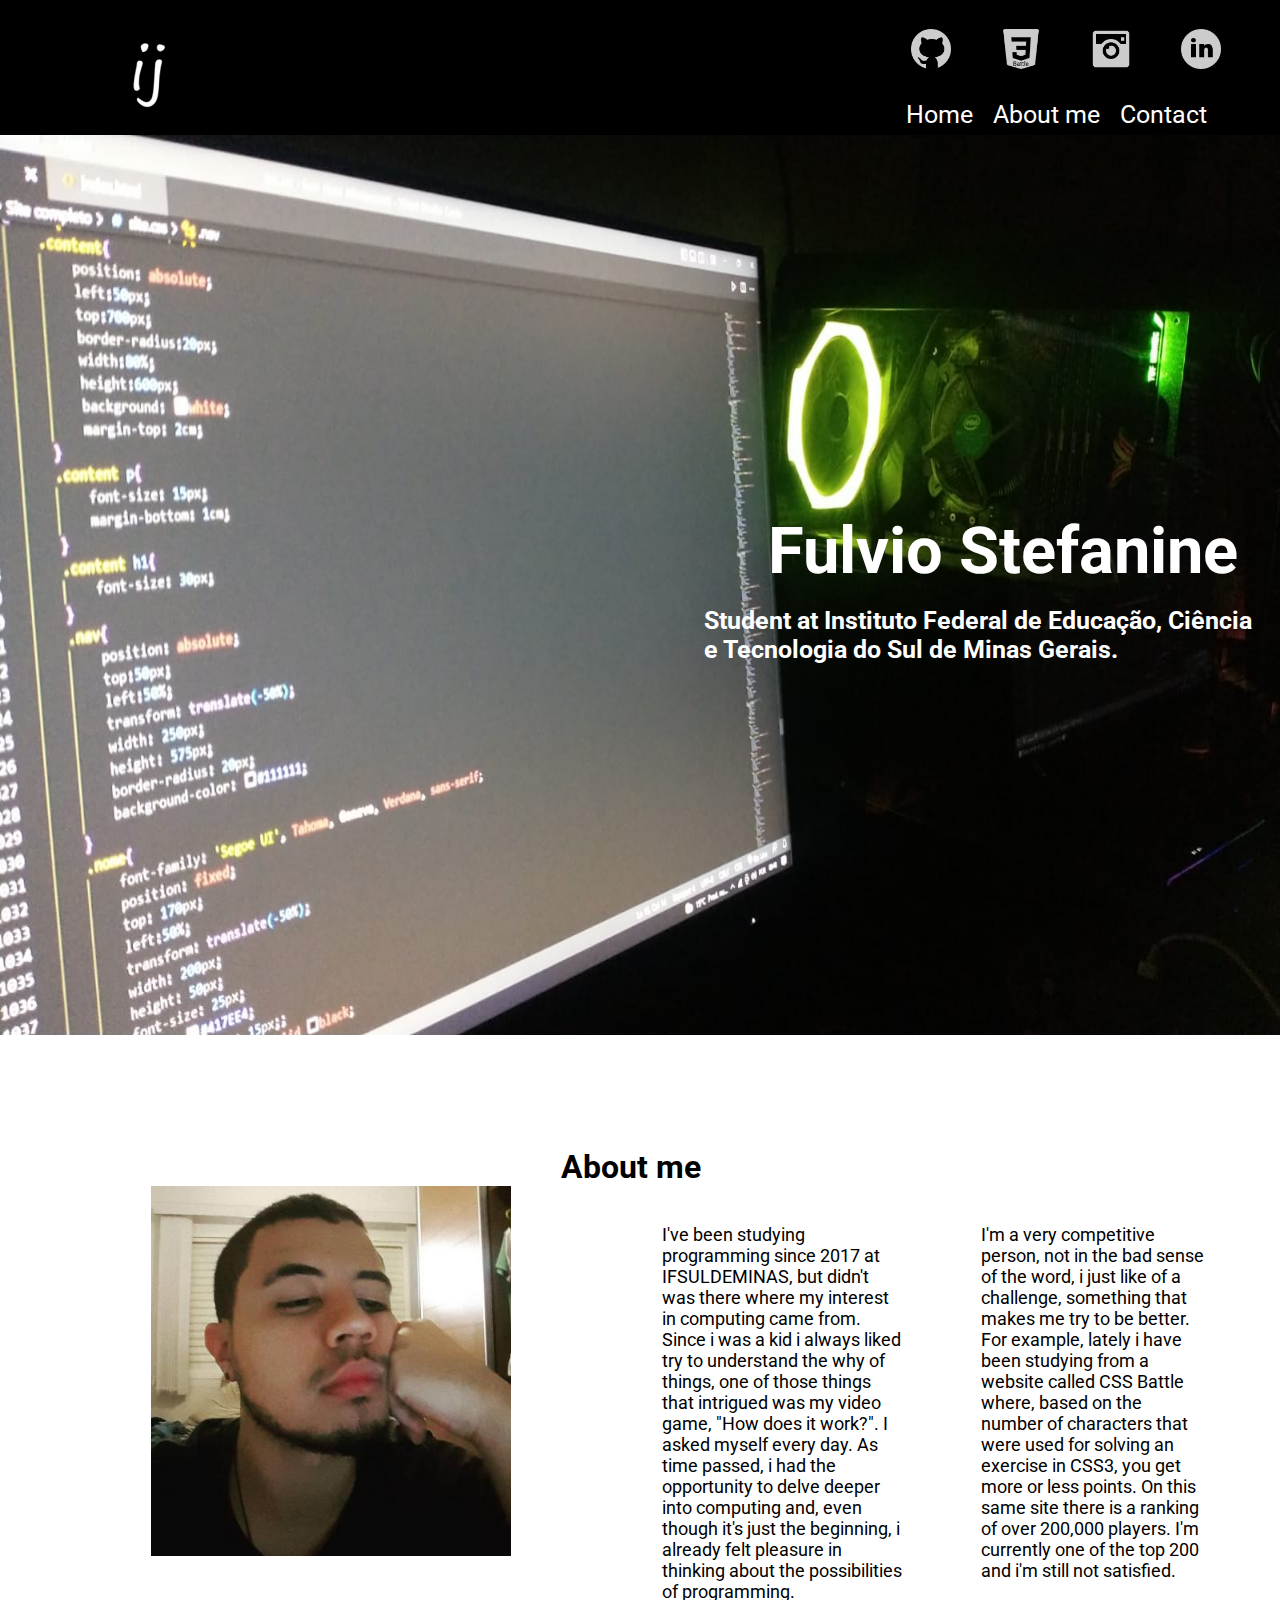
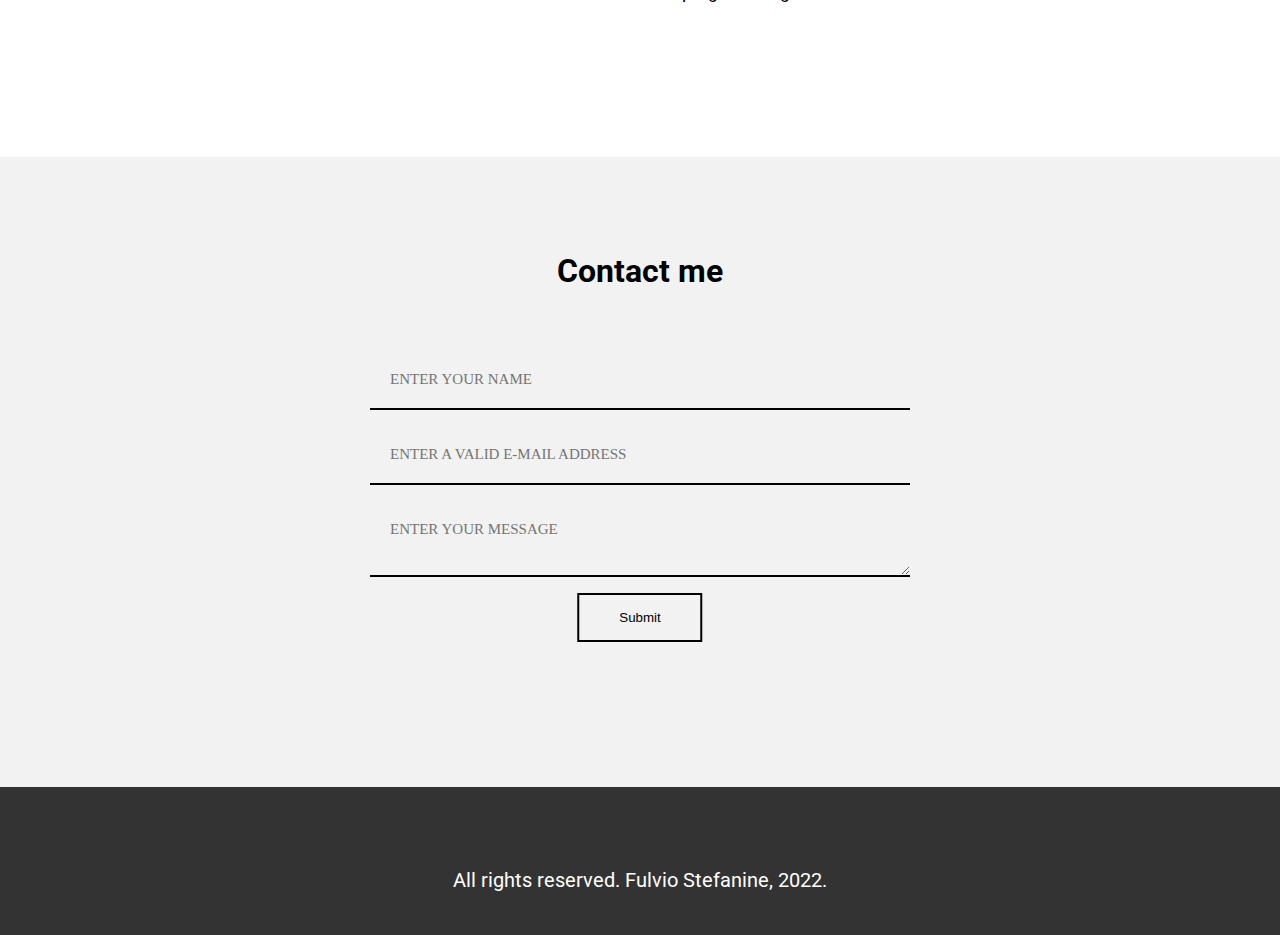
<file: Segunda Página WEB/index.html>
<!DOCTYPE html>
<html lang="pt-br">
<head>
    <style>
        @import url('https://fonts.googleapis.com/css2?family=Roboto:wght@300&display=swap');
        </style>
    <link rel="stylesheet" type="text/css" href="site.css" media="screen" />
    <meta charset="UTF-8">
    <meta http-equiv="X-UA-Compatible" content="IE=edge">
    <meta name="viewport" content="width=device-width, initial-scale=1.0">
    <title>Fustsiju</title>
</head>
<body>
    <div class="nav">
        <img id="logo" src="logo.PNG">
        <div class="loc">
            <a href="https://github.com/fustsiju" target="_blank"><img id="rlogos"  src="gitlogo.png"></a>
            <a href="https://cssbattle.dev/player/fustsiju" target="_blank"><img id="rlogos"  src="cblogo.png"></a>
            <a href="https://www.instagram.com/fustsiju/" target="_blank"><img id="rlogos" src="iglogo.png"></a>
            <a href="https://www.linkedin.com/in/fustsiju/" target="_blank"><img id="rlogos" src="inlogo.png"></a>
        </div>
        <div class="pos">
            <a href="#section1" id="ha">Home</a>
            <a href="#section2" id="hb">About me</a>
            <a href="#section3" id="hc">Contact</a>
        </div>
    </div>
    <div class="container" id="section1">
        <img id="back" src="background.jpeg">
        <h1>Fulvio Stefanine</h1>
        <h2>Student at Instituto Federal de Educação, Ciência e Tecnologia do Sul de Minas Gerais.</h2>
    </div>
    <div class="about" id="section2">
        <img id="foto" src="foto.jfif">
        <h1>About me</h1>
        <p>I've been studying programming since 2017 at IFSULDEMINAS, but didn't was there where my interest in computing came from. Since i was a kid i always liked try to understand the why of things, one of those things that intrigued was my video game, "How does it work?". I asked myself every day. As time passed, i had the opportunity to delve deeper into computing and, even though it's just the beginning, i already felt pleasure in thinking about the possibilities of programming.</p>
        <p>I'm a very competitive person, not in the bad sense of the word, i just like of a challenge, something that makes me try to be better. For example, lately i have been studying from a website called CSS Battle where, based on the number of characters that were used for solving an exercise in CSS3, you get more or less points. On this same site there is a ranking of over 200,000 players. I'm currently one of the top 200 and i'm still not satisfied.</p>
    </div>
    <div class="contact" id="section3">
        <h1>Contact me</h1>
        <div class="formulario">
            <form action="">
              
                  <input type="text" name="name" placeholder="ENTER YOUR NAME">
          
             
                  <input type="text" name="email" placeholder="ENTER A VALID E-MAIL ADDRESS">

              
                  <textarea id="subject" name="subject" placeholder="ENTER YOUR MESSAGE"></textarea>
          
              <input type="submit" value="Submit">
            </form>
          </div>
    </div>

            <div id="footer">
                <p>All rights reserved. Fulvio Stefanine, 2022.</p>                   
            </div>
        </div>
    </div>
</body>
</html>
</file>
<file: Segunda Página WEB/site.css>
body, html, p, h1{
    height:100%;
    padding: 0;
    margin:0;
    border: 0;
    font-family:'Roboto', sans-serif;
    scroll-behavior: smooth;
  }
  .nav a{
    text-decoration: none;
    color:white;
    margin: 10px;
    font-size: 25px;
  }
  .nav{
    width:100%;
    height:15%;
    background: black;
    display: flex;
  }
  #logo{
    position: absolute;
    left:10%;
    top:4%;
    width:40px;
    height:80px;
  }
  #rlogos{
    margin-right: 20px;
    width: 50px;
    height: 50px;
  }
  .loc{
    position: relative;
    display: flex;
    left:80%;
    top:10%;
  }
  .pos{
    position: absolute;
    left:80%;
    top:10%;
    display: flex;
  }
  #ha:hover{
    color:yellow;
  }
  #hb:hover{
    color:yellow;
  }
  #hc:hover{
    color:yellow;
  }
  .container{
    position: relative;
    width:100%;
    height:100%;  
  }
  #back{
    position: absolute;
    width: 100%;
    height:100%;
  }
  .container h1{
    position: absolute;
    left:60%;
    top:42%;
    font-size:70px;
    color: white;
  }
  .container h2{
    position: absolute;
    left:55%;
    top:50%;
    margin-right:20px;
    font-size:25px;
    color: white;
  }
  .about{
    display:flex;
  }
  .about h1{
    position: absolute;
    left:30%;
    margin:3cm
  }
  .about p{
    margin-top:6cm;
    margin-right:4cm;
    font-size:25px;
  }
  .contact{
    position:relative;
    width:100%;
    height:70%;
    background-color: #f2f2f2;
  }
  .contact h1{
    position: absolute;
    left:50%;
    transform: translate(-50%);
    top:15%;
  }
  .formulario{
    position:relative;
    top:25%;
    border-radius: 5px;
    padding: 30px;
    display:flex;
    justify-content: center;
    align-items: center;
  }

  input[type=text], select, textarea {
    outline: none;
    display: flex;
    width: 500px;
    padding: 20px;
    border-bottom: 2px solid black;
    background-color: #f2f2f2;
    border-top:none;
    border-left:none;
    border-right: none;
    margin-top: 6px;
    margin-bottom: 16px;
    resize: vertical;
    font-family: 'Times New Roman', Times, serif;
    font-size: 15px;
  }
  input[type=submit] {
    position: relative;
    left: 50%;
    transform: translate(-50%);
    background-color: transparent;
    color: black;
    padding: 15px 40px;
    border: 2px solid black;
    cursor: pointer;
  }
  
  input[type=submit]:hover {
    border:none;
  }

  #foto{
    margin:4cm;
    max-width:360px;
    height:370px;
  }
  #footer{
    position: relative;
    width:100%;
    height: 110px;
    background: #333333;
    padding-top: 1cm;
  }
  #footer p{
    color: white;
    font-size: 20px;
    display: flex;
    justify-content: center;
    align-items: center;
  }
  @media (max-width: 1680px){
    .container h1{
      position: absolute;
      left:61%;
      top:42%;
      font-size:70px;
      color: white;
    }
    .container h2{
      position: absolute;
      left:58%;
      top:50%;
      font-size:25px;
      color: white;
    }
    #logo{
      position: absolute;
      left:10%;
      top:4%;
      width:40px;
      height:80px;
    }
    #rlogos{
      margin-right: 20px;
      width: 50px;
      height: 50px;
    }
    .loc{
      position: relative;
      display: flex;
      left:75%;
      top:10%;
    }
    .pos{
      position: absolute;
      left:75%;
      top:10%;
      display: flex;
    }
    .about{
      display:flex;
      margin-bottom: 50px;;
    }
    .about h1{
      position: absolute;
      left:30%;
      margin:3cm
    }
    .about p{
      margin-top:6cm;
      margin-right:4cm;
      font-size:22px;
    }
  }
  @media (max-width: 1440px){
    .container h1{
      position: absolute;
      left:60%;
      top:42%;
      font-size:65px;
      color: white;
    }
    .container h2{
      position: absolute;
      left:55%;
      top:50%;
      margin-right:20px;
      font-size:25px;
      color: white;
    }
    .about{
      display:flex;
    }
    .about h1{
      position: absolute;
      left:35%;
      margin:3cm
    }
    .about p{
      margin-top:5cm;
      margin-right:2cm;
      font-size:20px;
    }
    #logo{
      position: absolute;
      left:10%;
      top:4%;
      width:40px;
      height:80px;
    }
    #rlogos{
      margin-right: 20px;
      width: 50px;
      height: 50px;
    }
    .loc{
      position: relative;
      display: flex;
      left:70%;
      top:10%;
    }
    .pos{
      position: absolute;
      left:70%;
      top:10%;
      display: flex;
    }
    .contact{
      position:relative;
      width:100%;
      height:70%;
      background-color: #f2f2f2;
    }
  }
  @media (max-width: 1350px){
    .about p{
      margin-top:5cm;
      margin-right:2cm;
      font-size:18px;
    }
  }
  @media (max-width: 1250px){
    .about p{
      margin-top:5cm;
      margin-right:2cm;
      font-size:16px;
    }
  }
  @media (max-width: 1150px){
    .container h1{
      position: absolute;
      left:60%;
      top:42%;
      font-size:60px;
      color: white;
    }
    .container h2{
      position: absolute;
      left:55%;
      top:50%;
      margin-right:20px;
      font-size:25px;
      color: white;
    }
    #back{
    width: 100%;
    max-height:100%;
    min-height: auto;
    background-size: 100%;
    
    }
    .about p{
      margin-top:5cm;
      margin-right:2cm;
      font-size:14px;
    }
    .container h1{
      position: absolute;
      left:60%;
      top:42%;
      font-size:55px;
      color: white;
    }
    .container h2{
      position: absolute;
      left:55%;
      top:50%;
      margin-right:20px;
      font-size:25px;
      color: white;
    }
    #back{
    width: 100%;
    max-height:100%;
    min-height: auto;
    background-size: 100%;
    }
  }
  @media (max-width: 1100px){
    .about p{
      margin-top:5cm;
      margin-right:2cm;
      font-size:14px;
    }
  }
  @media (max-width: 1050px){
    .nav a{
      text-decoration: none;
      color:white;
      margin: 10px;
      font-size: 15px;
    }
    .nav{
      width:100%;
      height:20%;
      background: black;
      display: flex;
    }
    #logo{
      position: absolute;
      left:10%;
      top:3%;
      width:20px;
      height:60px;
    }
    #back{
      position: relative;
      overflow: hidden;
      width: 100%;
      height:100%;
    }
    .container h1{
      position: absolute;
      left:60%;
      top:42%;
      font-size:45px;
      color: white;
    }
    .container h2{
      position: absolute;
      left:60%;
      top:50%;
      font-size:25px;
      color: white;
    }
    .about{
      display:grid;
    }
    .about h1{
      position: absolute;
      grid-column: auto;
      left:50%;
      transform: translate(-50%);
      margin:1cm;
      margin-top:3cm;
      font-size: 25px;
    }
    .about p{
      margin-right:25%;
      margin-left:25%;
      grid-column: auto;
      margin-top: 50px;
      font-size:20px;
    }
    #rlogos{
      margin-right: 2px;
      width: 25px;
      height: 25px;
    }
    .loc{
      position: relative;
      display: flex;
      left:78%;
      top:10%;
    }
    .pos{
      position: absolute;
      left:76%;
      top:10%;
      display: flex;
    }
    #foto{
      position:relative;
      top:100px;
      left:50%;
      transform: translate(-85%);
      width:350px;
      height:350px;
      padding-right: 50px;
    }
    .contact{
      position:relative;
      width:100%;
      height:70%;
      background-color: #f2f2f2;
      padding-bottom:50px;
    }
  }
  @media (max-width: 800px){
    .nav a{
      text-decoration: none;
      color:white;
      margin: 10px;
      font-size: 15px;
    }
    .nav{
      width:100%;
      height:20%;
      background: black;
      display: flex;
    }
    #logo{
      position: absolute;
      left:10%;
      top:3%;
      width:20px;
      height:60px;
    }
    #back{
      position: relative;
      overflow: hidden;
      width: 100%;
      height:100%;
    }
    .container h1{
      position: absolute;
      left:60%;
      top:42%;
      font-size:35px;
      color: white;
    }
    .container h2{
      position: absolute;
      left:60%;
      top:50%;
      font-size:20px;
      color: white;
    }
    .about{
      display:grid;
    }
    .about h1{
      position: absolute;
      grid-column: auto;
      left:50%;
      transform: translate(-50%);
      margin:1cm;
      margin-top:3cm;
      font-size: 25px;
    }
    .about p{
      margin-right:25%;
      margin-left:25%;
      grid-column: auto;
      margin-top: 50px;
      font-size:20px;
    }
    #rlogos{
      margin-right: 2px;
      width: 25px;
      height: 25px;
    }
    .loc{
      position: relative;
      display: flex;
      left:73%;
      top:10%;
    }
    .pos{
      position: absolute;
      left:73%;
      top:10%;
      display: flex;
    }
    #foto{
      position:relative;
      top:100px;
      left:50%;
      transform: translate(-80%);
      width:400px;
      height:380px;
      padding-right: 50px;
    }
    .contact{
      position:relative;
      width:100%;
      height:70%;
      background-color: #f2f2f2;
      padding-bottom:50px;
    }
  }
  @media (max-width: 600px){
    .nav a{
      text-decoration: none;
      color:white;
      margin: 10px;
      font-size: 15px;
    }
    .nav{
      width:100%;
      height:20%;
      background: black;
      display: flex;
    }
    #logo{
      position: absolute;
      left:10%;
      top:3%;
      width:20px;
      height:60px;
    }
    #back{
      position: relative;
      overflow: hidden;
      width: 100%;
      height:100%;
    }
    .container h1{
      position: absolute;
      left:60%;
      top:42%;
      font-size:28px;
      color: white;
    }
    .container h2{
      position: absolute;
      left:60%;
      top:50%;
      font-size:18px;
      color: white;
    }
    .about{
      display:grid;
    }
    .about h1{
      position: absolute;
      grid-column: auto;
      left:50%;
      transform: translate(-50%);
      margin:1cm;
      margin-top:3cm;
      font-size: 25px;
    }
    .about p{
      margin-right:25%;
      margin-left:25%;
      grid-column: auto;
      margin-top: 50px;
      font-size:20px;
    }
    #rlogos{
      margin-right: 2px;
      width: 25px;
      height: 25px;
    }
    .loc{
      position: relative;
      display: flex;
      left:62%;
      top:10%;
    }
    .pos{
      position: absolute;
      left:58%;
      top:10%;
      display: flex;
    }
    #foto{
      position:relative;
      top:100px;
      left:50%;
      transform: translate(-85%);
      width:350px;
      height:350px;
      padding-right: 50px;
    }
    .contact{
      position:relative;
      width:100%;
      height:70%;
      background-color: #f2f2f2;
      padding-bottom:150px;
    }
  }
  @media (max-width: 525px){
    .nav a{
      text-decoration: none;
      color:white;
      margin: 10px;
      font-size: 13px;
    }
    .nav{
      width:100%;
      height:20%;
      background: black;
      display: flex;
    }
    #logo{
      position: absolute;
      left:10%;
      top:5%;
      width:20px;
      height:40px;
    }
    #back{
      position: relative;
      overflow: hidden;
      width: 100%;
      height:100%;
    }
    .container h1{
      position: absolute;
      left:60%;
      top:42%;
      font-size:20px;
      color: white;
    }
    .container h2{
      position: absolute;
      left:60%;
      top:50%;
      font-size:18px;
      color: white;
    }
    .about{
      display:grid;
    }
    .about h1{
      position: absolute;
      grid-column: auto;
      left:50%;
      transform: translate(-80%);
      margin:1cm;
      margin-top:3cm;
      font-size: 25px;
    }
    .about p{
      margin-right:40%;
      margin-left:15%;
      grid-column: auto;
      margin-top: 50px;
      font-size:20px;
    }
    #rlogos{
      margin-right: 2px;
      width: 25px;
      height: 25px;
    }
    .loc{
      position: relative;
      display: flex;
      left:58%;
      top:10%;
    }
    .pos{
      position: absolute;
      left:58%;
      top:10%;
      display: flex;
    }
    #foto{
      position:relative;
      top:100px;
      left:37%;
      width:300px;
      height:300px;
      padding-right: 50px;
    }
    .contact{
      position:relative;
      width:100%;
      height:70%;
      background-color: #f2f2f2;
      padding-bottom:150px;
    }
    .formulario{
      position:relative;
      top:25%;
      border-radius: 5px;
      padding: 30px;
      display:flex;
      justify-content: center;
      align-items: center;
    }
  
    input[type=text], select, textarea {
      outline: none;
      display: flex;
      width: 300px;
      padding: 20px;
      border-bottom: 2px solid black;
      background-color: #f2f2f2;
      border-top:none;
      border-left:none;
      border-right: none;
      margin-top: 6px;
      margin-bottom: 16px;
      resize: vertical;
      font-family: 'Times New Roman', Times, serif;
      font-size: 15px;
    }
    input[type=submit] {
      position: relative;
      left: 50%;
      transform: translate(-50%);
      background-color: transparent;
      color: black;
      padding: 15px 40px;
      border: 2px solid black;
      cursor: pointer;
    }
    
    input[type=submit]:hover {
      border:none;
    }
  }
</file>
